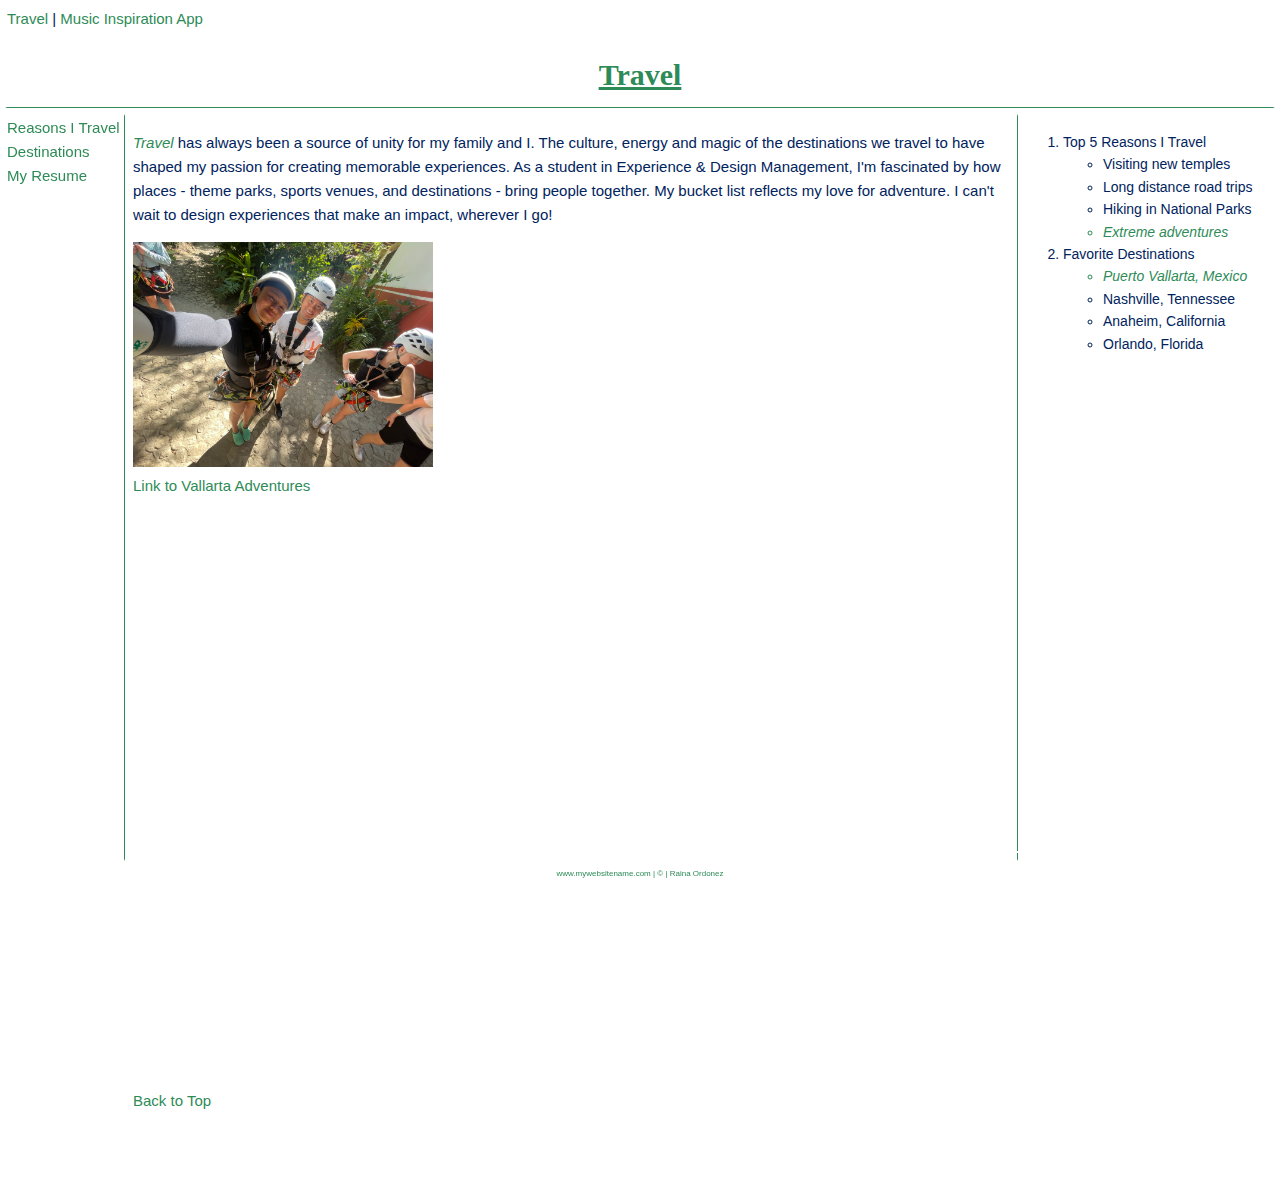
<file: index.html>
<!DOCTYPE html>
<html lang="en">
<head>
    <meta charset="UTF-8">
    <meta name="viewport" content="width=device-width, initial-scale=1.0">
    <title>Travel</title>
    <link rel="stylesheet" type="text/css" href="styles/funstyles.css">
    <link rel="stylesheet" type="text/css" href="styles/layoutstyles.css">
</head>
<body>
    <div class="common header">
        <a href="#">Travel</a> |
        <a href="music.html">Music Inspiration App</a>
        
        <h1 id="top">Travel</h1>
    </div>

    <div class="common leftmenu">
        <a href="#go_to">Reasons I Travel</a><br>
        <a href="#fav_des">Destinations</a><br>
        <a href="https://rainaordonez.github.io/raina-portfolio/" target="blank" title="Raina's Resume">My Resume</a>
    </div>
    <div class="common mainbody">
        <p><span class="emphasizedText">Travel</span> has always been a source of unity for my family and I. The culture, energy and magic of the destinations we travel to have shaped my passion for creating memorable experiences. As a student in Experience & Design Management, I'm fascinated by how places - theme parks, sports venues, and destinations - bring people together. My bucket list reflects my love for adventure. I can't wait to design experiences that make an impact, wherever I go! </p>
        <img src="images/ziplining_selfie.jpeg" alt = "Ziplining in Puerto Vallarta" width="300"> <br>
        <a href="https://www.vallarta-adventures.com/en/tours/" target="_blank" title="Link to Vallarta Adventures">Link to Vallarta Adventures</a>
        <p>&nbsp;</p>
        <iframe width="560" height="315" src="https://www.youtube.com/embed/f5XSMb9-830?si=TaIodLzvs5s5zzP6" title="Outdoor Zip Line Adventure" frameborder="0" allow="accelerometer; autoplay; clipboard-write; encrypted-media; gyroscope; picture-in-picture; web-share" referrerpolicy="strict-origin-when-cross-origin" allowfullscreen></iframe>
        <div class="tableau-embed">
            <div class='tableauPlaceholder' id='viz1745336748761' style='position: relative'><noscript><a href='#'><img alt='Travel Dashboard ' src='https:&#47;&#47;public.tableau.com&#47;static&#47;images&#47;Tr&#47;Travel-Dashboard-Daminda-new&#47;TravelDashboard&#47;1_rss.png' style='border: none' /></a></noscript><object class='tableauViz'  style='display:none;'><param name='host_url' value='https%3A%2F%2Fpublic.tableau.com%2F' /> <param name='embed_code_version' value='3' /> <param name='site_root' value='' /><param name='name' value='Travel-Dashboard-Daminda-new&#47;TravelDashboard' /><param name='tabs' value='no' /><param name='toolbar' value='yes' /><param name='static_image' value='https:&#47;&#47;public.tableau.com&#47;static&#47;images&#47;Tr&#47;Travel-Dashboard-Daminda-new&#47;TravelDashboard&#47;1.png' /> <param name='animate_transition' value='yes' /><param name='display_static_image' value='yes' /><param name='display_spinner' value='yes' /><param name='display_overlay' value='yes' /><param name='display_count' value='yes' /><param name='language' value='en-US' /></object></div>                <script type='text/javascript'>                    var divElement = document.getElementById('viz1745336748761');                    var vizElement = divElement.getElementsByTagName('object')[0];                    if ( divElement.offsetWidth > 800 ) { vizElement.style.width='1000px';vizElement.style.height='927px';} else if ( divElement.offsetWidth > 500 ) { vizElement.style.width='1000px';vizElement.style.height='927px';} else { vizElement.style.width='100%';vizElement.style.height='4177px';}                     var scriptElement = document.createElement('script');                    scriptElement.src = 'https://public.tableau.com/javascripts/api/viz_v1.js';                    vizElement.parentNode.insertBefore(scriptElement, vizElement);                </script>
        </div>
        <p>&nbsp;</p>
        <p>&nbsp;</p>
        <p>&nbsp;</p>
        <p>&nbsp;</p>
        <p>&nbsp;</p>
        <a href="#top">Back to Top</a>
        <p>&nbsp;</p>
        <p>&nbsp;</p>
    </div>
    <div class="common rightmenu">
        <ol>
            <li id="go_to">Top 5 Reasons I Travel
                <ul>
                    <li >Visiting new temples</li>
                    <li>Long distance road trips</li>
                    <li>Hiking in National Parks</li>
                    <li class="emphasizedText">Extreme adventures</li>
                </ul>
            </li>
            <li id="fav_des">Favorite Destinations
                <ul>
                    <li class="emphasizedText">Puerto Vallarta, Mexico</li>
                    <li>Nashville, Tennessee</li>
                    <li>Anaheim, California</li>
                    <li>Orlando, Florida</li> 
                </ul>
            </li>
        </ol>
    </div>
    <div class="common footer">
        www.mywebsitename.com | &copy; | Raina Ordonez
    </div>
</body>
</html>
</file>
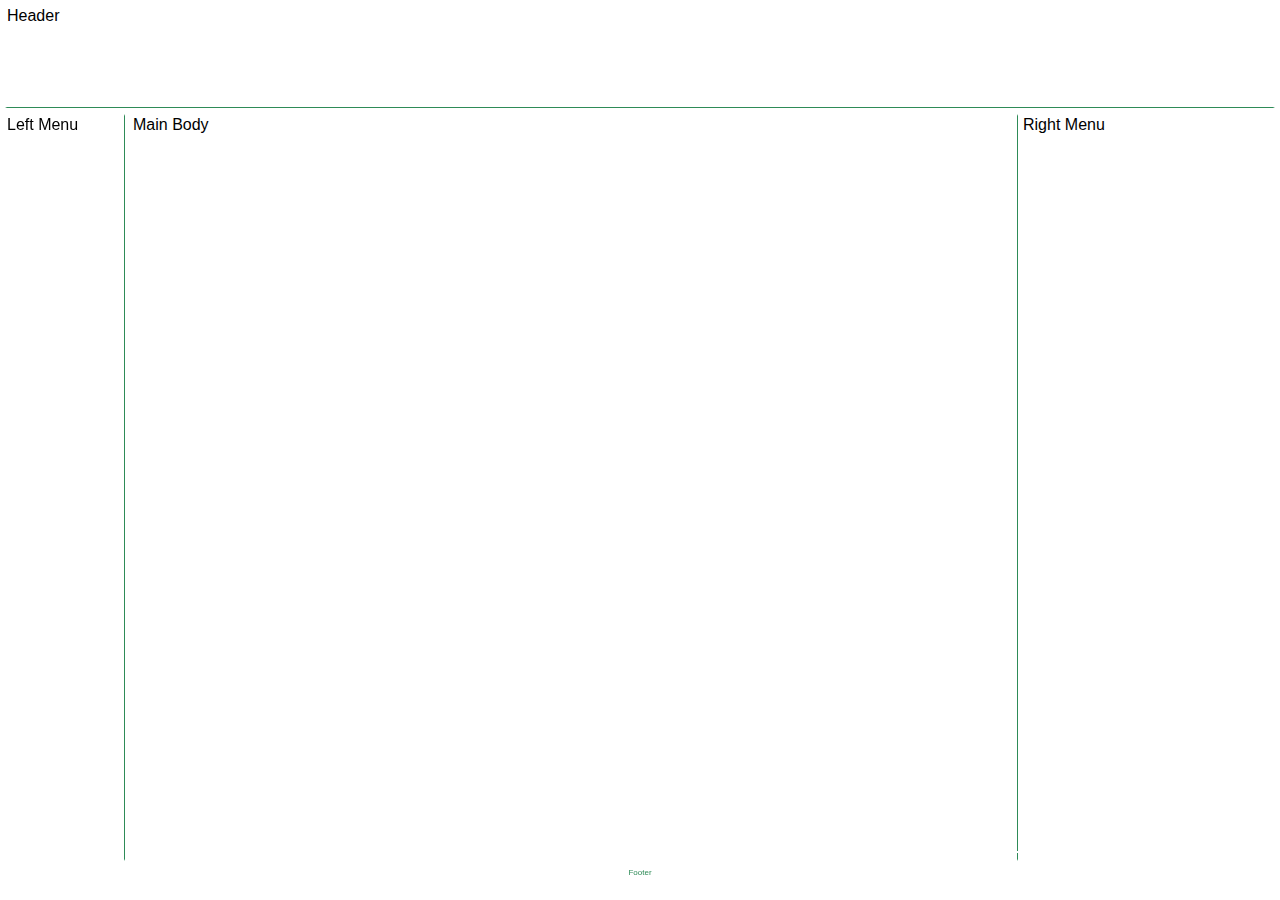
<file: layout.html>
<!DOCTYPE html>
<html lang="en">
<head>
    <meta charset="UTF-8">
    <meta name="viewport" content="width=device-width, initial-scale=1.0">
    <title>Layout Template</title>
    <link rel="stylesheet" type="text/css" href="styles/layoutstyles.css">
</head>
<body>
    <div class="common header">Header</div>
    <div class="common leftmenu">Left Menu</div>
    <div class="common mainbody">Main Body</div>
    <div class="common rightmenu">Right Menu</div>
    <div class="common footer">Footer</div>
</body>
</html>
</file>
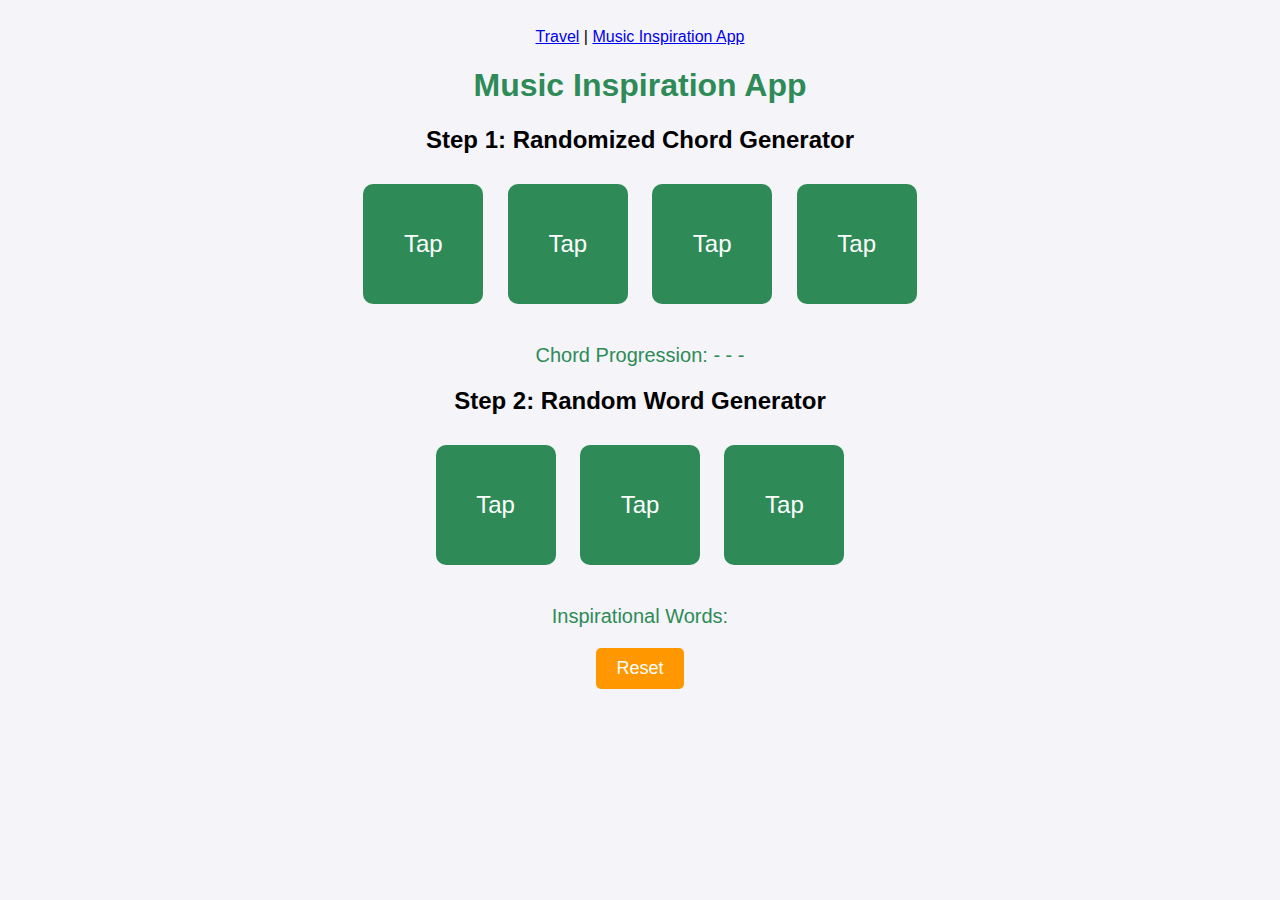
<file: music.html>
<!DOCTYPE html>
<html lang="en">
<head>
    <meta charset="UTF-8">
    <meta name="viewport" content="width=device-width, initial-scale=1.0">
    <title>Music Inspiration App</title>
    <style>
        body {
            font-family: 'Arial', sans-serif;
            background-color: #f4f4f9;
            text-align: center;
            padding: 20px;
        }

        h1 {
            color: #2e8b57;
        }

        .container {
            margin-top: 20px;
        }

        .box {
            display: inline-block;
            width: 120px;
            height: 120px;
            margin: 10px;
            background-color: #2e8b57;
            color: white;
            font-size: 24px;
            line-height: 120px;
            border-radius: 10px;
            cursor: pointer;
            transition: background-color 0.3s ease;
        }

        .box:hover {
            background-color: #235e42;
        }

        .box:active {
            background-color: #1a4533;
        }

        .box span {
            font-weight: bold;
        }

        .result {
            margin-top: 30px;
            font-size: 20px;
            color: #2e8b57;
        }

        .reset-btn {
            background-color: #ff9800;
            color: white;
            padding: 10px 20px;
            font-size: 18px;
            border: none;
            border-radius: 5px;
            cursor: pointer;
            margin-top: 20px;
        }

        .reset-btn:hover {
            background-color: #f57c00;
        }

        .reset-btn:active {
            background-color: #e65100;
        }
    </style>
</head>
<body>
    <a href="index.html" id="top">Travel</a> |
    <a href="#">Music Inspiration App</a><br>

    <h1>Music Inspiration App</h1>

    <!-- Chord Generator Section -->
    <div class="container">
        <h2>Step 1: Randomized Chord Generator</h2>
        <div id="chord1" class="box">Tap</div>
        <div id="chord2" class="box">Tap</div>
        <div id="chord3" class="box">Tap</div>
        <div id="chord4" class="box">Tap</div>
        <div class="result" id="chordResult"></div>
    </div>

    <!-- Word Generator Section -->
    <div class="container">
        <h2>Step 2: Random Word Generator</h2>
        <div id="word1" class="box">Tap</div>
        <div id="word2" class="box">Tap</div>
        <div id="word3" class="box">Tap</div>
        <div class="result" id="wordResult"></div>
    </div>

    <!-- Reset Button -->
    <button class="reset-btn" id="resetBtn">Reset</button>

    <script>
        let chords = [
            "C", "D", "E", "F", "G", "A", "B", "Cm", "Dm", "Em", "Fm", "Gm", "Am", "Bm", "Cmaj7", "Dmaj7", "Emaj7", "Fmaj7", "Gmaj7", "Bm7", "C7", "F7", "G7"
        ];
        let words = [
            "Dream", "Adventure", "Rhythm", "Sunshine", "Forest", "Echo", "Harmony", "Journey", "Vibes", "Sky", "Melody", "Explore", "Beat", "Whisper", "Chords", "Ocean", "Star", "Echo", "Thunder", "Wind"
        ];
        let chordResults = ["", "", "", ""];
        let wordResults = ["", "", ""];
        let usedWords = [];

        function generateChord(index) {
            const chord = chords[Math.floor(Math.random() * chords.length)];
            chordResults[index] = chord;
            document.getElementById(`chord${index + 1}`).innerHTML = chord;
        }

        function generateWord(index) {
            let word;
            // Ensure the word is unique by checking against the 'usedWords' list
            do {
                word = words[Math.floor(Math.random() * words.length)];
            } while (usedWords.includes(word));

            wordResults[index] = word;
            usedWords.push(word); // Add the word to the 'usedWords' list
            document.getElementById(`word${index + 1}`).innerHTML = word;
        }

        // Event Listeners for chord boxes
        for (let i = 0; i < 4; i++) {
            document.getElementById(`chord${i + 1}`).addEventListener("click", function() {
                generateChord(i);
            });
        }

        // Event Listeners for word boxes
        for (let i = 0; i < 3; i++) {
            document.getElementById(`word${i + 1}`).addEventListener("click", function() {
                generateWord(i);
            });
        }

        // Reset button
        document.getElementById("resetBtn").addEventListener("click", function() {
            chordResults = ["", "", "", ""];
            wordResults = ["", "", ""];
            usedWords = []; // Reset the used words list

            for (let i = 0; i < 4; i++) {
                document.getElementById(`chord${i + 1}`).innerHTML = "Tap";
            }
            for (let i = 0; i < 3; i++) {
                document.getElementById(`word${i + 1}`).innerHTML = "Tap";
            }
            document.getElementById("chordResult").innerHTML = "";
            document.getElementById("wordResult").innerHTML = "";
        });

        // Update results when all chords and words have been generated
        function updateResults() {
            const chordProgression = chordResults.join(" - ");
            const randomWords = wordResults.join(" ");
            document.getElementById("chordResult").innerHTML = `Chord Progression: ${chordProgression}`;
            document.getElementById("wordResult").innerHTML = `Inspirational Words: ${randomWords}`;
        }

        setInterval(updateResults, 100);
    </script>
</body>
</html>
</file>
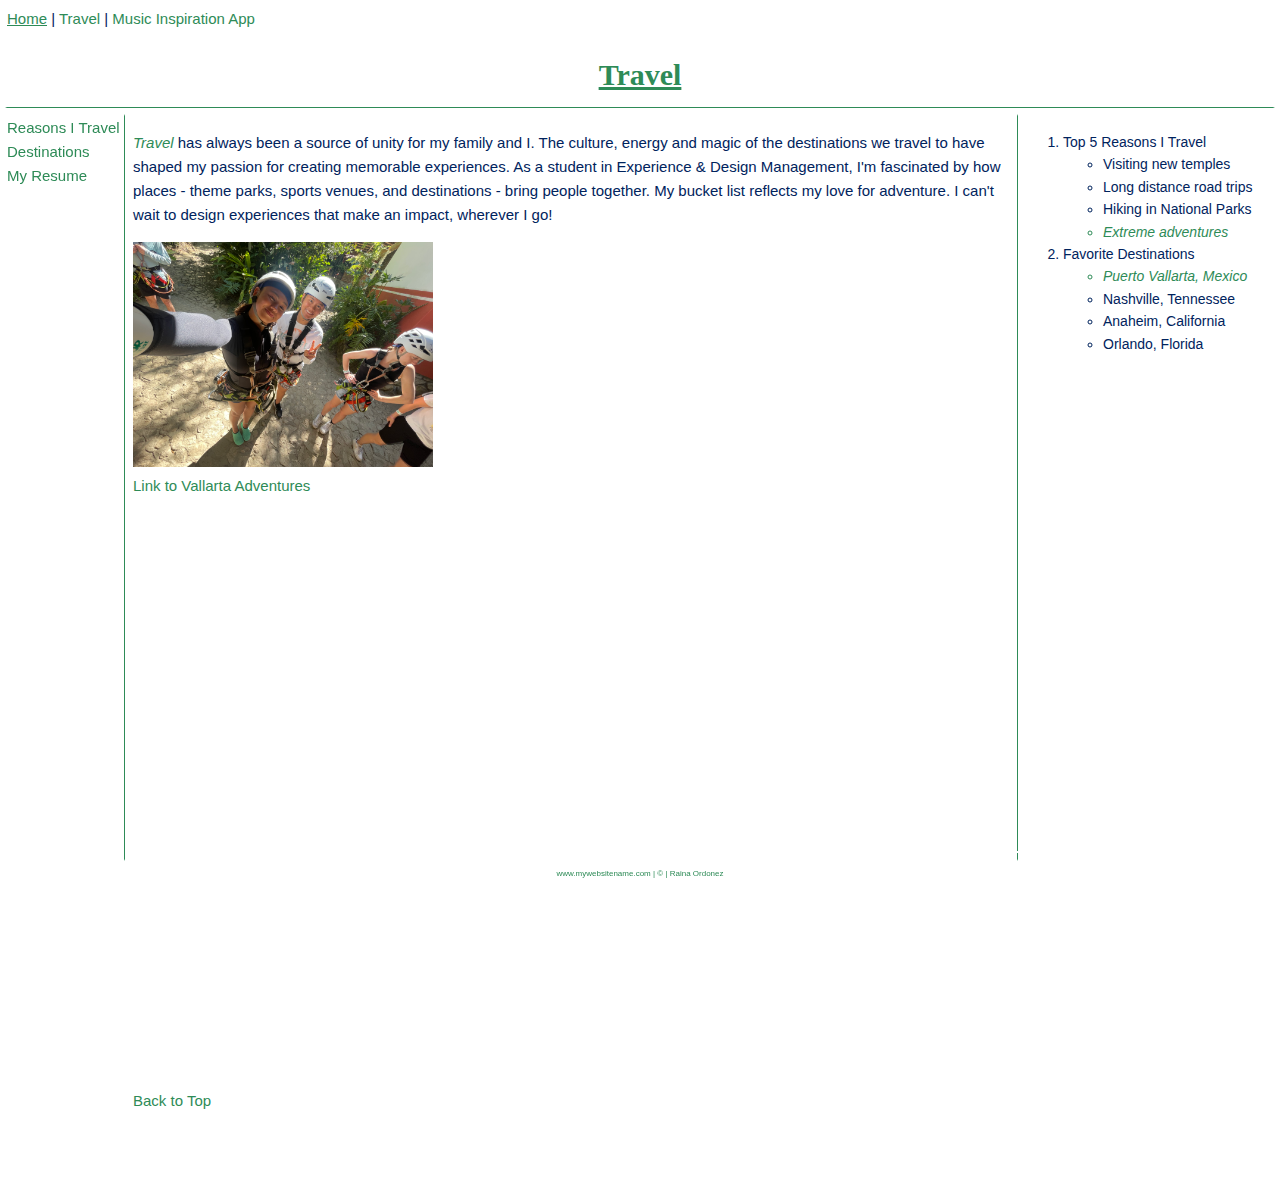
<file: travel.html>
<!DOCTYPE html>
<html lang="en">
<head>
    <meta charset="UTF-8">
    <meta name="viewport" content="width=device-width, initial-scale=1.0">
    <title>Travel</title>
    <link rel="stylesheet" type="text/css" href="styles/funstyles.css">
    <link rel="stylesheet" type="text/css" href="styles/layoutstyles.css">
</head>
<body>
    <div class="common header">
        <a href="index.html" id="top">Home</a> |
        <a href="#">Travel</a> |
        <a href="music.html">Music Inspiration App</a>
        
        <h1 id="top">Travel</h1>
    </div>

    <div class="common leftmenu">
        <a href="#go_to">Reasons I Travel</a><br>
        <a href="#fav_des">Destinations</a><br>
        <a href="https://rainaordonez.github.io/raina-portfolio/" target="blank" title="Raina's Resume">My Resume</a>
    </div>
    <div class="common mainbody">
        <p><span class="emphasizedText">Travel</span> has always been a source of unity for my family and I. The culture, energy and magic of the destinations we travel to have shaped my passion for creating memorable experiences. As a student in Experience & Design Management, I'm fascinated by how places - theme parks, sports venues, and destinations - bring people together. My bucket list reflects my love for adventure. I can't wait to design experiences that make an impact, wherever I go! </p>
        <img src="images/ziplining_selfie.jpeg" alt = "Ziplining in Puerto Vallarta" width="300"> <br>
        <a href="https://www.vallarta-adventures.com/en/tours/" target="_blank" title="Link to Vallarta Adventures">Link to Vallarta Adventures</a>
        <p>&nbsp;</p>
        <iframe width="560" height="315" src="https://www.youtube.com/embed/f5XSMb9-830?si=TaIodLzvs5s5zzP6" title="Outdoor Zip Line Adventure" frameborder="0" allow="accelerometer; autoplay; clipboard-write; encrypted-media; gyroscope; picture-in-picture; web-share" referrerpolicy="strict-origin-when-cross-origin" allowfullscreen></iframe>
        <div class="tableau-embed">
            <div class='tableauPlaceholder' id='viz1745336748761' style='position: relative'><noscript><a href='#'><img alt='Travel Dashboard ' src='https:&#47;&#47;public.tableau.com&#47;static&#47;images&#47;Tr&#47;Travel-Dashboard-Daminda-new&#47;TravelDashboard&#47;1_rss.png' style='border: none' /></a></noscript><object class='tableauViz'  style='display:none;'><param name='host_url' value='https%3A%2F%2Fpublic.tableau.com%2F' /> <param name='embed_code_version' value='3' /> <param name='site_root' value='' /><param name='name' value='Travel-Dashboard-Daminda-new&#47;TravelDashboard' /><param name='tabs' value='no' /><param name='toolbar' value='yes' /><param name='static_image' value='https:&#47;&#47;public.tableau.com&#47;static&#47;images&#47;Tr&#47;Travel-Dashboard-Daminda-new&#47;TravelDashboard&#47;1.png' /> <param name='animate_transition' value='yes' /><param name='display_static_image' value='yes' /><param name='display_spinner' value='yes' /><param name='display_overlay' value='yes' /><param name='display_count' value='yes' /><param name='language' value='en-US' /></object></div>                <script type='text/javascript'>                    var divElement = document.getElementById('viz1745336748761');                    var vizElement = divElement.getElementsByTagName('object')[0];                    if ( divElement.offsetWidth > 800 ) { vizElement.style.width='1000px';vizElement.style.height='927px';} else if ( divElement.offsetWidth > 500 ) { vizElement.style.width='1000px';vizElement.style.height='927px';} else { vizElement.style.width='100%';vizElement.style.height='4177px';}                     var scriptElement = document.createElement('script');                    scriptElement.src = 'https://public.tableau.com/javascripts/api/viz_v1.js';                    vizElement.parentNode.insertBefore(scriptElement, vizElement);                </script>
        </div>
        <p>&nbsp;</p>
        <p>&nbsp;</p>
        <p>&nbsp;</p>
        <p>&nbsp;</p>
        <p>&nbsp;</p>
        <a href="#top">Back to Top</a>
        <p>&nbsp;</p>
        <p>&nbsp;</p>
    </div>
    <div class="common rightmenu">
        <ol>
            <li id="go_to">Top 5 Reasons I Travel
                <ul>
                    <li >Visiting new temples</li>
                    <li>Long distance road trips</li>
                    <li>Hiking in National Parks</li>
                    <li class="emphasizedText">Extreme adventures</li>
                </ul>
            </li>
            <li id="fav_des">Favorite Destinations
                <ul>
                    <li class="emphasizedText">Puerto Vallarta, Mexico</li>
                    <li>Nashville, Tennessee</li>
                    <li>Anaheim, California</li>
                    <li>Orlando, Florida</li> 
                </ul>
            </li>
        </ol>
    </div>
    <div class="common footer">
        www.mywebsitename.com | &copy; | Raina Ordonez
    </div>
</body>
</html>
</file>
<file: styles/funstyles.css>
body{
    font-family: 'Late', sans-serif;
    font-size: 15px;
    color: #00235d;
    background-color: #FFFFFF;
    line-height: 1.6;

    /* border: 3px solid #2e8b57; */
    margin: 20px;
    padding: 10px;
}

h1, h2, h3{
    font-family: 'Playfair Display', serif;
    color: #2e8b57;
    margin-bottom: 0.5rem;
}

:root{
    --navy: #002e5d;
    --jade: #2e8b57;
    --white: #ffffff;
    --light-gray: #f5f5f5;
    --soft-gold: #f7e1a0
}

.section{ margin-bottom: 4rem;}

a{
    color: #2e8b57;
    text-decoration: none;
}

a:hover{
    text-decoration: underline;
}

a:visited{
    color: #00235d;
}

li{font-size: 14px;}

#top{
    text-decoration: underline;
    text-align: center;
}

.emphasizedText{
    font-style: italic;
    color: #2e8b57;
}

.tableau-embed{
    text-align: center;
    margin: 20px 0;
}

.tableau-embed iframe{
    max-width: 100%;
    height: auto;
}
</file>
<file: styles/layoutstyles.css>
body {
    background-color: #FFFFFF;
    font-family: 'Lato', sans-serif;
}

.common {
    /* background-color: #FFFFFF; */
    border: 2px solid white;
    position: absolute;
}

.header {
    top: 5px;
    left: 5px;
    right: 5px;
    height: 100px;
    z-index: 2;
    border-bottom: solid 1px #2e8b57;
}

.leftmenu {
    top: 114px;
    left: 5px;
    width: 117px;
    bottom: 39px;
    z-index: 1;
    border-right: solid 1px #2e8b57;
}

.mainbody {
    top: 114px;
    left: 131px;
    right: 264px;
    bottom: 39px;
    padding-right: 5px;
}

.rightmenu {
    top: 114px;
    right: 5px;
    width: 250px;
    bottom: 39px;
    border-left: solid 1px #2e8b57;
    padding-left: 5px;
}

.footer {
    bottom: 5px;
    left: 5px;
    right: 5px;
    height: 25px;
    font-size: 8px;
    color: #2e8b57;
    text-align: center;
    padding-top: 15px;
    position: fixed;
}
</file>
